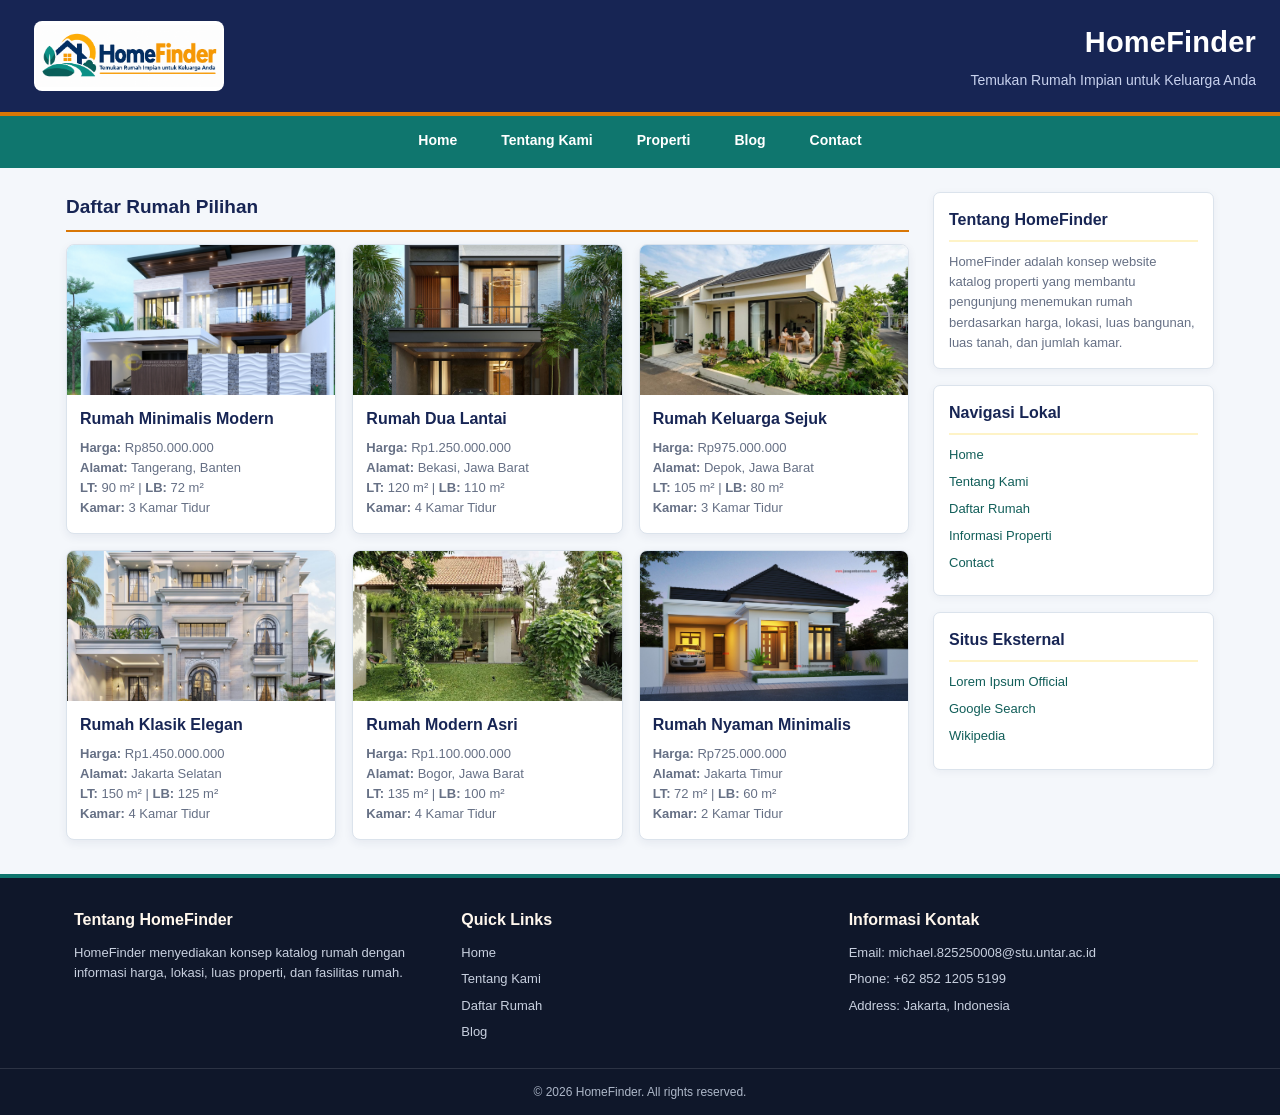
<file: index.html>
<!DOCTYPE html>
<html lang="id">
<head>
    <meta charset="UTF-8">
    <meta name="viewport" content="width=device-width, initial-scale=1.0">
    <meta name="description" content="Website penjualan rumah dan properti">
    <title>HomeFinder - Properti Rumah</title>

    <!-- Menghubungkan halaman dengan file CSS -->
    <link rel="stylesheet" href="style.css">
</head>
<body>

    <!-- Header website -->
    <header class="site-header">

        <!-- Area logo -->
        <div class="header-brand">
            <img src="images/Logo.png" alt="Logo HomeFinder">
        </div>

        <!-- Nama dan slogan website -->
        <div class="header-text">
            <h1>HomeFinder</h1>
            <p>Temukan Rumah Impian untuk Keluarga Anda</p>
        </div>

    </header>

    <!-- Navigasi utama -->
    <nav class="main-nav" aria-label="Navigasi utama">

        <!-- Menu utama -->
        <a href="index.html">Home</a>

        <!-- Menu tentang kami -->
        <a href="#about">Tentang Kami</a>

        <!-- Menu properti dan dropdown -->
        <div class="nav-dropdown">

            <a href="#services">Properti</a>

            <!-- Isi dropdown properti -->
            <div class="submenu">
                <a href="#gallery">Daftar Rumah</a>
                <a href="#services">Informasi Properti</a>
            </div>

        </div>

        <!-- Menu blog -->
        <a href="blog.html">Blog</a>

        <!-- Menu contact untuk membuka popup -->
        <a href="#contact-popup">Contact</a>

    </nav>

    <!-- Area utama website -->
    <main class="main-layout">

        <!-- Area daftar rumah -->
        <section class="content-area" aria-label="Daftar properti rumah">

            <!-- Judul daftar rumah -->
            <div class="section-title">
                <h2>Daftar Rumah Pilihan</h2>
            </div>

            <!-- Gallery semua properti -->
            <div class="gallery-grid" id="gallery">

                <!-- Rumah pertama -->
                <article class="gallery-card">
                    <img src="images/rumah1.jpg" alt="Rumah modern minimalis">

                    <div class="card-content">
                        <h3>Rumah Minimalis Modern</h3>

                        <p>
                            <strong>Harga:</strong> Rp850.000.000
                        </p>

                        <p>
                            <strong>Alamat:</strong> Tangerang, Banten
                        </p>

                        <p>
                            <strong>LT:</strong> 90 m² |
                            <strong>LB:</strong> 72 m²
                        </p>

                        <p>
                            <strong>Kamar:</strong> 3 Kamar Tidur
                        </p>
                    </div>
                </article>

                <!-- Rumah kedua -->
                <article class="gallery-card">
                    <img src="images/rumah2.jpg" alt="Rumah dua lantai">

                    <div class="card-content">
                        <h3>Rumah Dua Lantai</h3>

                        <p>
                            <strong>Harga:</strong> Rp1.250.000.000
                        </p>

                        <p>
                            <strong>Alamat:</strong> Bekasi, Jawa Barat
                        </p>

                        <p>
                            <strong>LT:</strong> 120 m² |
                            <strong>LB:</strong> 110 m²
                        </p>

                        <p>
                            <strong>Kamar:</strong> 4 Kamar Tidur
                        </p>
                    </div>
                </article>

                <!-- Rumah ketiga -->
                <article class="gallery-card">
                    <img src="images/rumah3.jpg" alt="Rumah keluarga dengan taman">

                    <div class="card-content">
                        <h3>Rumah Keluarga Sejuk</h3>

                        <p>
                            <strong>Harga:</strong> Rp975.000.000
                        </p>

                        <p>
                            <strong>Alamat:</strong> Depok, Jawa Barat
                        </p>

                        <p>
                            <strong>LT:</strong> 105 m² |
                            <strong>LB:</strong> 80 m²
                        </p>

                        <p>
                            <strong>Kamar:</strong> 3 Kamar Tidur
                        </p>
                    </div>
                </article>

                <!-- Rumah keempat -->
                <article class="gallery-card">
                    <img src="images/rumah4.jpg" alt="Rumah bergaya klasik">

                    <div class="card-content">
                        <h3>Rumah Klasik Elegan</h3>

                        <p>
                            <strong>Harga:</strong> Rp1.450.000.000
                        </p>

                        <p>
                            <strong>Alamat:</strong> Jakarta Selatan
                        </p>

                        <p>
                            <strong>LT:</strong> 150 m² |
                            <strong>LB:</strong> 125 m²
                        </p>

                        <p>
                            <strong>Kamar:</strong> 4 Kamar Tidur
                        </p>
                    </div>
                </article>

                <!-- Rumah kelima -->
                <article class="gallery-card">
                    <img src="images/rumah5.jpg" alt="Rumah modern dengan halaman">

                    <div class="card-content">
                        <h3>Rumah Modern Asri</h3>

                        <p>
                            <strong>Harga:</strong> Rp1.100.000.000
                        </p>

                        <p>
                            <strong>Alamat:</strong> Bogor, Jawa Barat
                        </p>

                        <p>
                            <strong>LT:</strong> 135 m² |
                            <strong>LB:</strong> 100 m²
                        </p>

                        <p>
                            <strong>Kamar:</strong> 4 Kamar Tidur
                        </p>
                    </div>
                </article>

                <!-- Rumah keenam -->
                <article class="gallery-card">
                    <img src="images/rumah6.jpg" alt="Rumah sederhana minimalis">

                    <div class="card-content">
                        <h3>Rumah Nyaman Minimalis</h3>

                        <p>
                            <strong>Harga:</strong> Rp725.000.000
                        </p>

                        <p>
                            <strong>Alamat:</strong> Jakarta Timur
                        </p>

                        <p>
                            <strong>LT:</strong> 72 m² |
                            <strong>LB:</strong> 60 m²
                        </p>

                        <p>
                            <strong>Kamar:</strong> 2 Kamar Tidur
                        </p>
                    </div>
                </article>

            </div>
        </section>

        <!-- Sidebar informasi -->
        <aside class="sidebar" aria-label="Informasi properti">

            <!-- Informasi tentang HomeFinder -->
            <section class="sidebar-box" id="about">
                <h3>Tentang HomeFinder</h3>

                <p>
                    HomeFinder adalah konsep website katalog properti
                    yang membantu pengunjung menemukan rumah berdasarkan
                    harga, lokasi, luas bangunan, luas tanah, dan jumlah kamar.
                </p>
            </section>

            <!-- Navigasi tambahan -->
            <section class="sidebar-box">

                <h3>Navigasi Lokal</h3>

                <a href="index.html">
                    Home
                </a>

                <a href="#about">
                    Tentang Kami
                </a>

                <a href="#gallery">
                    Daftar Rumah
                </a>

                <a href="#services">
                    Informasi Properti
                </a>

                <a href="#contact-popup">
                    Contact
                </a>

            </section>

            <!-- Tautan ke website eksternal -->
            <section class="sidebar-box" id="services">

                <h3>Situs Eksternal</h3>

                <!-- Tautan Lorem Ipsum -->
                <a
                    href="https://www.lipsum.com/"
                    target="_blank"
                    rel="noopener noreferrer">
                    Lorem Ipsum Official
                </a>

                <!-- Tautan Google -->
                <a
                    href="https://www.google.com/"
                    target="_blank"
                    rel="noopener noreferrer">
                    Google Search
                </a>

                <!-- Tautan Wikipedia -->
                <a
                    href="https://www.wikipedia.org/"
                    target="_blank"
                    rel="noopener noreferrer">
                    Wikipedia
                </a>

            </section>

        </aside>

    </main>

    <!-- Footer website -->
    <footer class="site-footer">

        <!-- Isi utama footer -->
        <div class="footer-top">

            <!-- Informasi HomeFinder -->
            <section>
                <h3>Tentang HomeFinder</h3>

                <p>
                    HomeFinder menyediakan konsep katalog rumah
                    dengan informasi harga, lokasi, luas properti,
                    dan fasilitas rumah.
                </p>
            </section>

            <!-- Link navigasi cepat -->
            <section>

                <h3>Quick Links</h3>

                <a href="index.html">
                    Home
                </a>

                <a href="#about">
                    Tentang Kami
                </a>

                <a href="#gallery">
                    Daftar Rumah
                </a>

                <a href="blog.html">
                    Blog
                </a>

            </section>

            <!-- Informasi kontak -->
            <section>

                <h3>Informasi Kontak</h3>

                <p>
                    Email: michael.825250008@stu.untar.ac.id
                </p>

                <p>
                    Phone: +62 852 1205 5199
                </p>

                <p>
                    Address: Jakarta, Indonesia
                </p>

            </section>

        </div>

        <!-- Copyright website -->
        <div class="footer-bottom">
            &copy; 2026 HomeFinder.
            All rights reserved.
        </div>

    </footer>

    <!-- Popup identitas mahasiswa -->
    <div
        class="modal"
        id="contact-popup"
        aria-label="Popup identitas mahasiswa">

        <!-- Kotak isi popup -->
        <div class="modal-card">

            <!-- Tombol tutup popup -->
            <a
                class="modal-close"
                href="index.html"
                aria-label="Tutup popup">
                &times;
            </a>

            <!-- Foto profil -->
            <img
                class="profile-photo"
                src="images/Profile.jpeg"
                alt="Foto mahasiswa">

            <h2>
                Profil Mahasiswa
            </h2>

            <!-- Tabel identitas mahasiswa -->
            <table class="profile-table">

                <tr>
                    <th>NIM</th>
                    <td>825250008</td>
                </tr>

                <tr>
                    <th>Nama</th>
                    <td>Michael Moses Santoso</td>
                </tr>

                <tr>
                    <th>Kelas</th>
                    <td>SI A</td>
                </tr>

            </table>

        </div>
    </div>

</body>
</html>
</file>
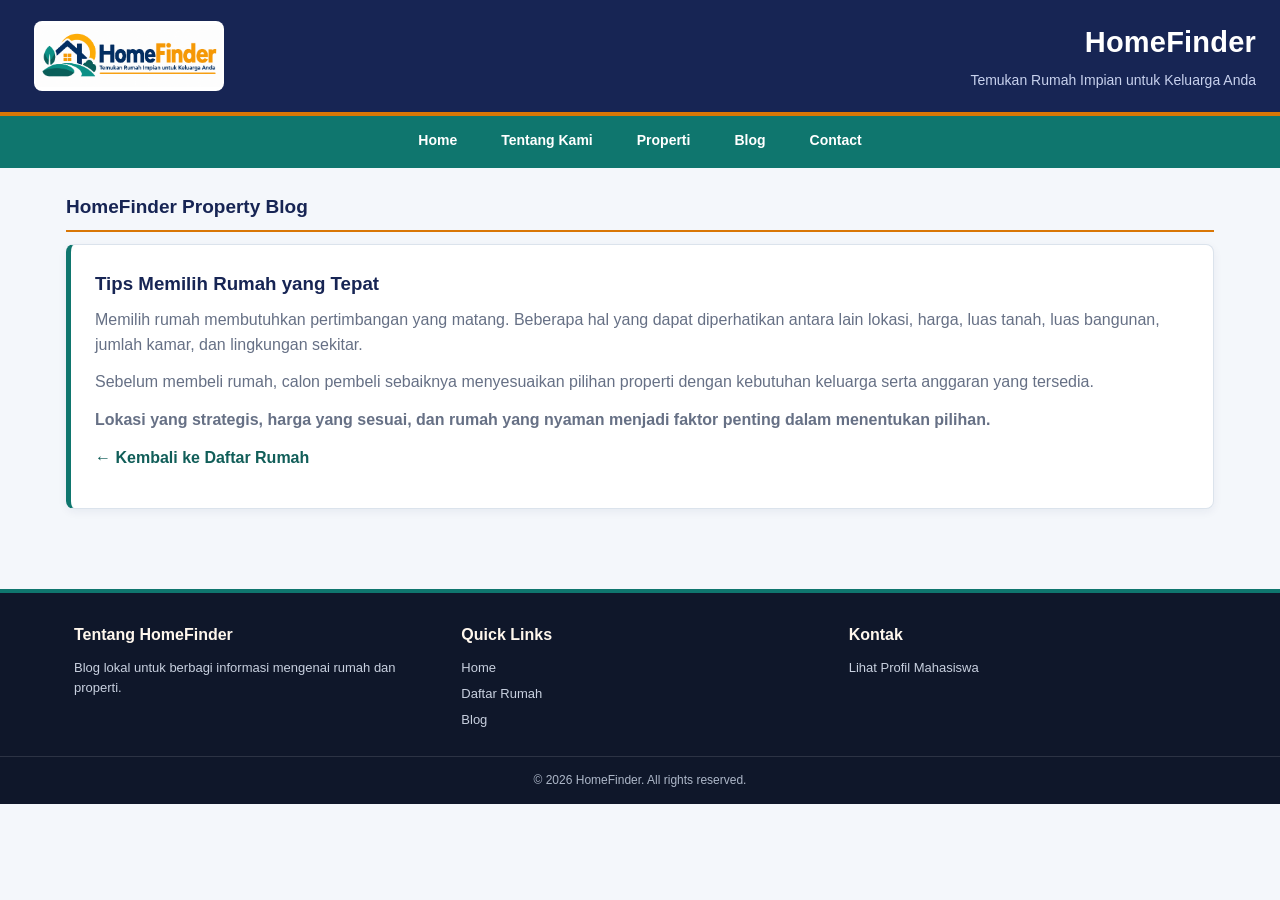
<file: blog.html>
<!DOCTYPE html>
<html lang="id">

<head>

    <meta charset="UTF-8">

    <meta
        name="viewport"
        content="width=device-width, initial-scale=1.0">

    <meta
        name="description"
        content="Blog informasi rumah dan properti">

    <title>HomeFinder Blog</title>

    <!-- Menghubungkan halaman dengan file CSS -->
    <link
        rel="stylesheet"
        href="style.css">

</head>

<body>

    <!-- Header website -->
    <header class="site-header">

        <!-- Area logo -->
        <div class="header-brand">

            <img
                src="images/Logo.png"
                alt="Logo HomeFinder">

        </div>

        <!-- Nama dan slogan website -->
        <div class="header-text">

            <h1>
                HomeFinder
            </h1>

            <p>
                Temukan Rumah Impian untuk Keluarga Anda
            </p>

        </div>

    </header>

    <!-- Navigasi halaman blog -->
    <nav
        class="main-nav"
        aria-label="Navigasi blog">

        <!-- Menu home -->
        <a href="index.html">
            Home
        </a>

        <!-- Menu tentang kami -->
        <a href="index.html#about">
            Tentang Kami
        </a>

        <!-- Menu properti -->
        <div class="nav-dropdown">

            <a href="index.html#services">
                Properti
            </a>

            <!-- Isi dropdown -->
            <div class="submenu">

                <a href="index.html#gallery">
                    Daftar Rumah
                </a>

                <a href="index.html#services">
                    Informasi Properti
                </a>

            </div>

        </div>

        <!-- Menu blog -->
        <a href="blog.html">
            Blog
        </a>

        <!-- Menu contact -->
        <a href="index.html#contact-popup">
            Contact
        </a>

    </nav>

    <!-- Konten utama blog -->
    <main class="blog-main">

        <!-- Judul halaman blog -->
        <div class="section-title">

            <h2>
                HomeFinder Property Blog
            </h2>

        </div>

        <!-- Artikel tentang tips memilih rumah -->
        <article class="blog-card">

            <h3>
                Tips Memilih Rumah yang Tepat
            </h3>

            <p>
                Memilih rumah membutuhkan pertimbangan yang
                matang. Beberapa hal yang dapat diperhatikan
                antara lain lokasi, harga, luas tanah, luas
                bangunan, jumlah kamar, dan lingkungan sekitar.
            </p>

            <p>
                Sebelum membeli rumah, calon pembeli sebaiknya
                menyesuaikan pilihan properti dengan kebutuhan
                keluarga serta anggaran yang tersedia.
            </p>

            <p>
                <strong>
                    Lokasi yang strategis, harga yang sesuai,
                    dan rumah yang nyaman menjadi faktor penting
                    dalam menentukan pilihan.
                </strong>
            </p>

            <!-- Link kembali ke daftar rumah -->
            <p>

                <a
                    class="back-link"
                    href="index.html">

                    &larr; Kembali ke Daftar Rumah

                </a>

            </p>

        </article>

    </main>

    <!-- Footer halaman blog -->
    <footer class="site-footer blog-footer">

        <!-- Isi footer -->
        <div class="footer-top">

            <!-- Informasi HomeFinder -->
            <section>

                <h3>
                    Tentang HomeFinder
                </h3>

                <p>
                    Blog lokal untuk berbagi informasi
                    mengenai rumah dan properti.
                </p>

            </section>

            <!-- Link navigasi cepat -->
            <section>

                <h3>
                    Quick Links
                </h3>

                <a href="index.html">
                    Home
                </a>

                <a href="index.html#gallery">
                    Daftar Rumah
                </a>

                <a href="blog.html">
                    Blog
                </a>

            </section>

            <!-- Link menuju profil mahasiswa -->
            <section>

                <h3>
                    Kontak
                </h3>

                <p>

                    <a
                        href="index.html#contact-popup">

                        Lihat Profil Mahasiswa

                    </a>

                </p>

            </section>

        </div>

        <!-- Copyright website -->
        <div class="footer-bottom">

            &copy; 2026 HomeFinder.
            All rights reserved.

        </div>

    </footer>

</body>
</html>
</file>
<file: style.css>
/* Mengatur ukuran box setiap elemen */
* {
    box-sizing: border-box;
}

/* Mengaktifkan scroll halaman yang halus */
html {
    scroll-behavior: smooth;
}

/* Mendefinisikan warna utama website */
:root {
    --navy: #172554;
    --navy-dark: #0f172a;
    --teal: #0f766e;
    --teal-dark: #115e59;
    --gold: #d97706;
    --gold-light: #fef3c7;
    --cream: #fffdf7;
    --bg: #f4f7fb;
    --card: #ffffff;
    --border: #dbe3ec;
    --text: #243047;
    --muted: #667085;
}

/* Mengatur tampilan dasar halaman */
body {
    margin: 0;
    font-family: Arial, sans-serif;
    color: var(--text);
    background: var(--bg);
    line-height: 1.55;
}

/* Menghilangkan garis bawah pada link */
a {
    color: inherit;
    text-decoration: none;
}

/* Mengatur layout header */
.site-header {
    display: grid;
    grid-template-columns: 210px 1fr;
    align-items: center;
    gap: 20px;
    padding: 20px 24px;
    background: var(--navy);
    color: #ffffff;
    border-bottom: 4px solid var(--gold);
}

/* Menempatkan logo di tengah header */
.header-brand {
    display: flex;
    justify-content: center;
    align-items: center;
}

/* Menampilkan logo tanpa terpotong */
.header-brand img {
    display: block;
    width: 190px;
    height: 70px;
    object-fit: contain;
    object-position: center;
    background: #ffffff;
    border-radius: 8px;
    border: 2px solid rgba(255, 255, 255, 0.25);
}

/* Menempatkan teks header di sisi kanan */
.header-text {
    text-align: right;
}

/* Mengatur judul HomeFinder */
.header-text h1 {
    margin: 0;
    font-size: 29px;
    letter-spacing: 0.2px;
}

/* Mengatur slogan HomeFinder */
.header-text p {
    margin: 5px 0 0;
    color: #dce5ff;
    opacity: 0.9;
    font-size: 14px;
}

/* Mengatur navigasi utama */
.main-nav {
    display: flex;
    justify-content: center;
    align-items: center;
    gap: 4px;
    min-height: 50px;
    background: var(--teal);
}

/* Mengatur tampilan item navigasi */
.main-nav > a,
.nav-dropdown > a {
    display: block;
    padding: 14px 20px;
    color: #ffffff;
    font-weight: bold;
    font-size: 14px;
    border-bottom: 3px solid transparent;
    transition: background-color 0.25s ease, opacity 0.25s ease, border-color 0.25s ease;
}

/* Mengatur efek hover pada item navigasi */
.main-nav > a:hover,
.nav-dropdown > a:hover {
    background: var(--teal-dark);
    border-bottom-color: var(--gold);
    opacity: 0.95;
}

/* Menentukan posisi dropdown */
.nav-dropdown {
    position: relative;
}

/* Menyembunyikan submenu secara default */
.submenu {
    display: none;
    position: absolute;
    top: 100%;
    left: 0;
    min-width: 180px;
    background: var(--card);
    border: 1px solid var(--border);
    border-top: 3px solid var(--gold);
    box-shadow: 0 10px 22px rgba(23, 37, 84, 0.16);
    z-index: 20;
}

/* Mengatur link di dalam submenu */
.submenu a {
    display: block;
    padding: 10px 14px;
    color: var(--text);
    transition: background-color 0.2s ease, padding-left 0.2s ease;
}

/* Mengatur efek hover pada submenu */
.submenu a:hover {
    background: #ecfdf5;
    padding-left: 18px;
}

/* Menampilkan submenu saat di-hover */
.nav-dropdown:hover .submenu {
    display: block;
}

/* Mengatur layout utama menjadi dua kolom */
.main-layout {
    display: grid;
    grid-template-columns: minmax(0, 3fr) minmax(220px, 1fr);
    gap: 24px;
    max-width: 1180px;
    margin: 24px auto;
    padding: 0 16px;
}

/* Menjaga lebar konten agar tetap sesuai */
.content-area,
.sidebar {
    min-width: 0;
}

/* Mengatur garis bawah dan jarak judul section */
.section-title {
    border-bottom: 2px solid var(--gold);
    margin-bottom: 12px;
}

/* Mengatur tampilan judul section */
.section-title h2 {
    margin: 0 0 8px;
    font-size: 19px;
    color: var(--navy);
}

/* Mengatur gallery dalam tiga kolom */
.gallery-grid {
    display: grid;
    grid-template-columns: repeat(3, minmax(0, 1fr));
    gap: 16px;
}

/* Mengatur tampilan kartu rumah */
.gallery-card {
    background: var(--card);
    border: 1px solid var(--border);
    border-radius: 8px;
    overflow: hidden;
    box-shadow: 0 3px 10px rgba(23, 37, 84, 0.07);
}

/* Mengatur ukuran gambar pada kartu rumah */
.gallery-card img {
    display: block;
    width: 100%;
    height: 150px;
    object-fit: cover;
    transition: opacity 0.3s ease;
}

/* Mengatur efek transparansi gambar saat hover */
.gallery-card:hover img {
    opacity: 0.84;
}

/* Mengatur jarak isi kartu */
.card-content {
    padding: 12px 13px 15px;
}

/* Mengatur judul pada kartu rumah */
.card-content h3 {
    margin: 0 0 6px;
    font-size: 16px;
    color: var(--navy);
}

/* Mengatur teks informasi pada kartu rumah */
.card-content p {
    margin: 0;
    color: var(--muted);
    font-size: 13px;
}

/* Menyusun item sidebar secara vertikal */
.sidebar {
    display: grid;
    grid-template-columns: 1fr;
    gap: 16px;
    align-content: start;
}

/* Mengatur tampilan kotak sidebar */
.sidebar-box {
    background: var(--card);
    border: 1px solid var(--border);
    border-radius: 7px;
    padding: 15px;
    box-shadow: 0 2px 8px rgba(23, 37, 84, 0.05);
}

/* Mengatur judul pada kotak sidebar */
.sidebar-box h3 {
    margin: 0 0 10px;
    padding-bottom: 7px;
    border-bottom: 2px solid var(--gold-light);
    color: var(--navy);
    font-size: 16px;
}

/* Mengatur teks pada sidebar */
.sidebar-box p {
    margin: 0;
    color: var(--muted);
    font-size: 13px;
}

/* Mengatur link pada sidebar */
.sidebar-box a {
    display: block;
    color: var(--teal-dark);
    margin: 7px 0;
    font-size: 13px;
    transition: opacity 0.2s ease, padding-left 0.2s ease;
}

/* Mengatur efek hover pada link sidebar */
.sidebar-box a:hover {
    opacity: 0.68;
    padding-left: 5px;
}

/* Mengatur tampilan footer */
.site-footer {
    margin-top: 34px;
    background: var(--navy-dark);
    color: #ffffff;
    border-top: 4px solid var(--teal);
}

/* Mengatur footer menjadi tiga kolom */
.footer-top {
    display: grid;
    grid-template-columns: repeat(3, 1fr);
    gap: 30px;
    max-width: 1180px;
    margin: 0 auto;
    padding: 30px 24px 20px;
}

/* Menjaga isi setiap kolom footer */
.footer-top section {
    min-width: 0;
}

/* Mengatur judul pada footer */
.footer-top h3 {
    margin: 0 0 10px;
    color: #fff7ed;
    font-size: 16px;
}

/* Mengatur teks dan link pada footer */
.footer-top p,
.footer-top a {
    margin: 6px 0;
    color: #c8d0df;
    font-size: 13px;
}

/* Mengatur link pada footer */
.footer-top a {
    display: block;
    transition: opacity 0.2s ease, padding-left 0.2s ease;
}

/* Mengatur efek hover pada link footer */
.footer-top a:hover {
    opacity: 0.72;
    padding-left: 4px;
}

/* Mengatur bagian copyright */
.footer-bottom {
    border-top: 1px solid rgba(255, 255, 255, 0.12);
    text-align: center;
    padding: 14px 20px;
    color: #aeb8c9;
    font-size: 12px;
}

/* Menyembunyikan modal secara default */
.modal {
    position: fixed;
    inset: 0;
    display: none;
    align-items: center;
    justify-content: center;
    padding: 20px;
    background: rgba(15, 23, 42, 0.76);
    z-index: 100;
}

/* Menampilkan modal saat dipanggil */
.modal:target {
    display: flex;
}

/* Mengatur kotak modal */
.modal-card {
    position: relative;
    width: min(520px, 100%);
    background: var(--cream);
    border: 2px solid var(--gold);
    border-radius: 16px;
    padding: 24px 30px 30px;
    box-shadow: 0 20px 50px rgba(15, 23, 42, 0.3);
}

/* Mengatur tombol tutup modal */
.modal-close {
    position: absolute;
    top: 12px;
    right: 18px;
    font-size: 31px;
    line-height: 1;
    color: #64748b;
    transition: opacity 0.2s ease;
}

/* Mengatur efek hover pada tombol tutup */
.modal-close:hover {
    opacity: 0.55;
}

/* Mengatur foto profil */
.profile-photo {
    display: block;
    width: 86px;
    height: 86px;
    margin: 4px auto 10px;
    border-radius: 50%;
    object-fit: cover;
    border: 4px solid var(--teal);
}

/* Mengatur judul pada modal */
.modal-card h2 {
    text-align: center;
    margin: 0 0 17px;
    color: var(--navy);
    font-size: 22px;
}

/* Mengatur ukuran tabel profil */
.profile-table {
    width: 100%;
    border-collapse: collapse;
}

/* Mengatur isi tabel profil */
.profile-table th,
.profile-table td {
    border-bottom: 1px solid var(--border);
    padding: 11px 12px;
    text-align: left;
}

/* Memberikan warna pada kolom header tabel */
.profile-table th {
    width: 32%;
    background: #eef2ff;
    color: var(--navy);
}

/* Mengatur efek hover pada baris tabel */
.profile-table tr:hover td {
    background: #f0fdfa;
}

/* Mengatur layout halaman blog */
.blog-main {
    max-width: 1180px;
    margin: 24px auto 80px;
    padding: 0 16px;
}

/* Mengatur tampilan artikel blog */
.blog-card {
    background: var(--card);
    border: 1px solid var(--border);
    border-left: 5px solid var(--teal);
    border-radius: 8px;
    padding: 24px;
    box-shadow: 0 3px 10px rgba(23, 37, 84, 0.06);
}

/* Mengatur judul artikel */
.blog-card h3 {
    margin: 0 0 10px;
    color: var(--navy);
}

/* Mengatur paragraf artikel */
.blog-card p {
    margin: 0 0 13px;
    color: var(--muted);
}

/* Mengatur link kembali */
.back-link {
    color: var(--teal-dark);
    font-weight: bold;
    transition: opacity 0.2s ease;
}

/* Mengatur efek hover pada link kembali */
.back-link:hover {
    opacity: 0.65;
}

/* Menghapus jarak atas footer pada halaman blog */
.blog-footer {
    margin-top: 0;
}

/* Mengatur responsivitas untuk layar sedang */
@media (max-width: 900px) {

    /* Mengubah layout utama menjadi satu kolom */
    .main-layout {
        grid-template-columns: 1fr;
    }

    /* Mengubah gallery menjadi dua kolom */
    .gallery-grid {
        grid-template-columns: repeat(2, minmax(0, 1fr));
    }

    /* Mengubah sidebar menjadi tiga kolom */
    .sidebar {
        grid-template-columns: repeat(3, minmax(0, 1fr));
    }
}

/* Mengatur responsivitas untuk layar kecil */
@media (max-width: 650px) {

    /* Mengubah header menjadi satu kolom */
    .site-header {
        grid-template-columns: 1fr;
        text-align: center;
    }

    /* Menempatkan logo di tengah header */
    .header-brand {
        justify-content: center;
    }

    /* Menjaga ukuran logo tetap proporsional */
    .header-brand img {
        width: 190px;
        height: 70px;
    }

    /* Menempatkan teks header di tengah */
    .header-text {
        text-align: center;
    }

    /* Mengizinkan navigasi turun ke baris berikutnya */
    .main-nav {
        flex-wrap: wrap;
        justify-content: center;
    }

    /* Mengurangi padding pada item navigasi */
    .main-nav > a,
    .nav-dropdown > a {
        padding: 11px 12px;
    }

    /* Mengubah gallery menjadi satu kolom */
    .gallery-grid {
        grid-template-columns: 1fr;
    }

    /* Mengubah sidebar menjadi satu kolom */
    .sidebar {
        grid-template-columns: 1fr;
    }

    /* Mengubah footer menjadi satu kolom */
    .footer-top {
        grid-template-columns: 1fr;
    }
}
</file>
